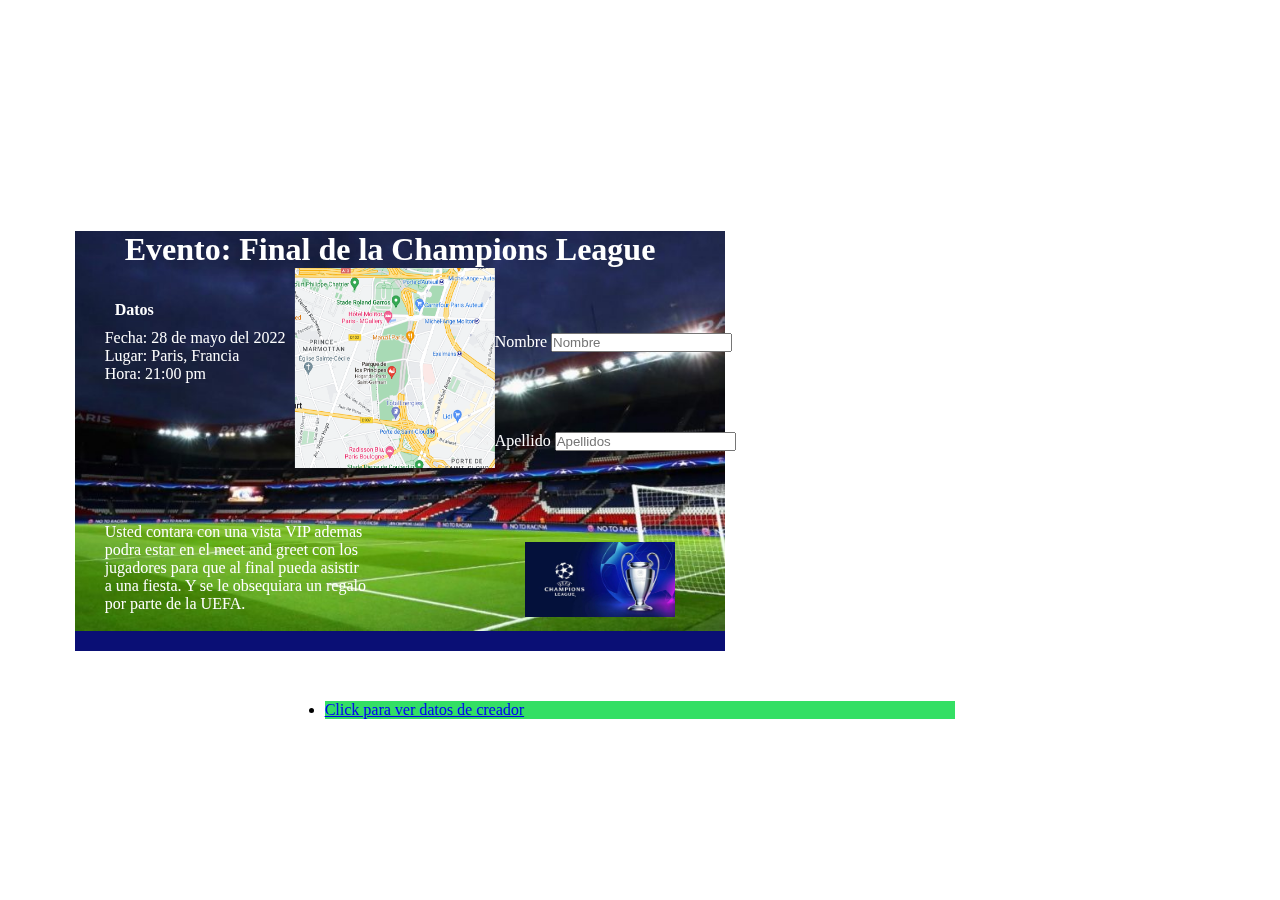
<file: evento/index.html>
<!DOCTYPE html>
<html lang="es">
<head>
    <meta charset="UTF-8">
    <meta http-equiv="X-UA-Compatible" content="IE=edge">
    <meta name="viewport" content="width=device-width, initial-scale=1.0">
    <title>Evento</title>
    <link rel="stylesheet" href="style.css">
</head>
<body>
    
   <main>
       <div class="contenedor">
           <div class="estadio">
               <img src="./estadio.jpg" alt="help" width="650" height="400">
           </div>
           <div class="title">
               <h1>Evento: Final de la Champions League</h1>
           </div>

           <div class="ubicacion">
               <img src="./paris.png" alt="Hola" width="200" height="200">
           </div>

           <div class="UEFA">
                <img src="./champions.jpg" alt="CHL" width="150" height="75">
           </div>
           <div class="datos">
               <h4>Datos</h4>
               <p>Fecha: 28 de mayo del 2022</p>
               <p>Lugar: Paris, Francia</p>
               <p>Hora: 21:00 pm</p>
           </div>
           <div class="Texto">
               <p>Usted contara con una vista VIP ademas <br>
                podra estar en el meet and greet con los <br>  jugadores para que al final pueda asistir <br>
                a una fiesta. Y se le obsequiara un regalo <br>
                por parte de la UEFA.</p>
           </div>
           <form>
               <div class="PersonaN">
                <label for="Nombre">Nombre</label>
                <input class="controls" type="text" name="Nombre" id="Nombre" minlength="2"
                maxlength="20" placeholder="Nombre" required >  
               </div>
               <div class="PersonaA">
                <label for="Apellido">Apellido</label>
                <input class="controls" type="text" name="Apellido" id="Apellido" minlength="2"
                maxlength="10" placeholder="Apellidos" required >  
               </div>
           </form>
           
         </div>

        <div class="link">
        <li><a href="portada.html">Click para ver datos de creador</a></li> 
        </div>
   </main> 
</body>
</html>
</file>
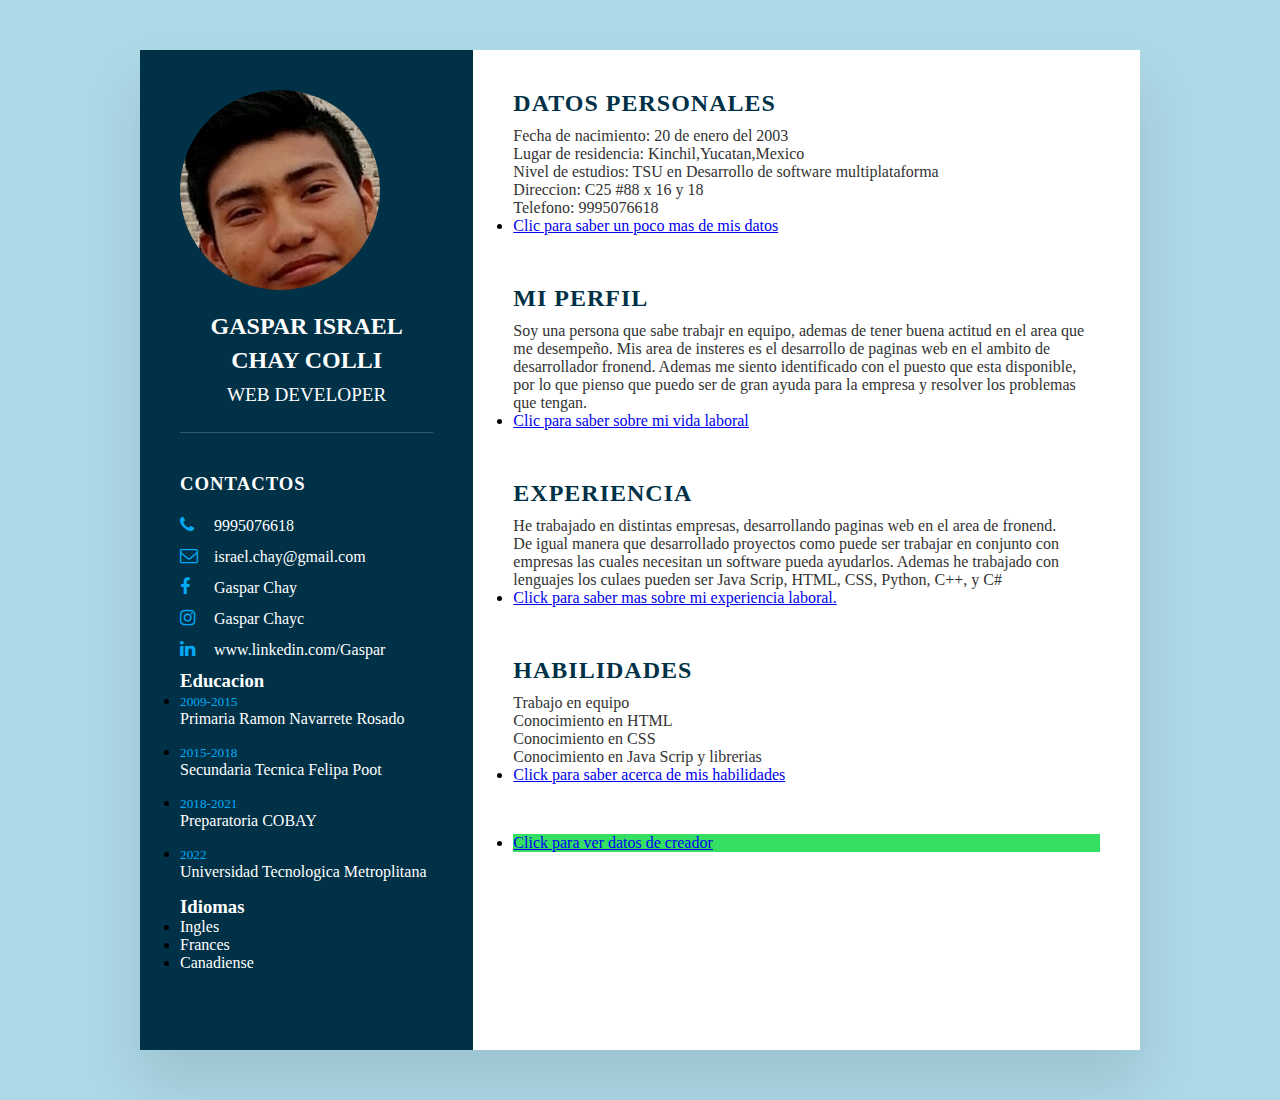
<file: plan de estudios/index.html>
<!DOCTYPE html>
<html lang="es">
<head>
    <meta charset="UTF-8">
    <meta http-equiv="X-UA-Compatible" content="IE=edge">
    <meta name="viewport" content="width=device-width, initial-scale=1.0">
    <title>Curriculum Vitae</title>
    <link rel="stylesheet" href="style.css">
    <link rel="stylesheet" href="https://cdnjs.cloudflare.com/ajax/libs/font-awesome/4.7.0/css/font-awesome.css" integrity="sha512-5A8nwdMOWrSz20fDsjczgUidUBR8liPYU+WymTZP1lmY9G6Oc7HlZv156XqnsgNUzTyMefFTcsFH/tnJE/+xBg==" crossorigin="anonymous" referrerpolicy="no-referrer" />
</head>
<body>
    <main>
        <div class="contenedor">
            <div class="lado_izquierdo">
                <div class="perfil">
                    <div class="img">
                        <img src="./yoGjtr.jpg" alt="yop">
                    </div>
                    <h2>Gaspar Israel Chay Colli <br><span>Web developer</span></h2>
                </div>
                <div class="Contactos">
                    <h3 class="Titulo">Contactos</h3>
                    <ul>
                        <li>
                            <span class="icono"><i class="fa fa-phone" aria-hidden="true"></i></span>
                            <span class="text">9995076618</span>
                        </li>
                        <li>
                            <span class="icono"><i class="fa fa-envelope-o" aria-hidden="true"></i></span>
                            <span class="text">israel.chay@gmail.com</span>
                        </li>
                        <li>
                            <span class="icono"><i class="fa fa-facebook" aria-hidden="true"></i></span>
                            <span class="text">Gaspar Chay</span>
                        </li>

                        <li>
                            <span class="icono"><i class="fa fa-instagram" aria-hidden="true"></i></span>
                            <span class="text">Gaspar Chayc
                            </span>
                        </li>

                        <li>
                            <span class="icono"><i class="fa fa-linkedin" aria-hidden="true"></i></span>
                            <span class="text">www.linkedin.com/Gaspar</span>
                        </li>
                    </ul>
                </div>
                <div class="Educacion">
                    <h3 class="title">Educacion</h3>
                    <ul>
                        <li>
                            <h5>2009-2015</h5>
                            <h4>Primaria Ramon Navarrete Rosado</h4>

                        </li>
                    </ul>
                    <ul>
                        <li>
                            <h5>2015-2018</h5>
                            <h4>Secundaria Tecnica Felipa Poot</h4>
                            
                        </li>
                    </ul>
                    <ul>
                        <li>
                            <h5>2018-2021</h5>
                            <h4>Preparatoria COBAY</h4>
                            
                        </li>
                    </ul>
                    <ul>
                        <li>
                            <h5>2022</h5>
                            <h4>Universidad Tecnologica Metroplitana</h4>
                            
                        </li>
                    </ul>
                </div>

                <div class="Lenguajes">
                    <h3 class="title">Idiomas</h3>
                    <ul>
                        <li>
                            <span class="text">Ingles</span>
                            
                        </li>
                        <li>
                            <span class="text">Frances</span>
                            
                        </li>
                        <li>
                            <span class="text">Canadiense</span>
                            
                        </li>
                    </ul>
                </div>
               

            </div>



            <div class="lado_derecho">

                <div class="Perfil">
                    <h2 class="title1">Datos Personales</h2>
                    <p>Fecha de nacimiento: 20 de enero del 2003</p>
                    <p>Lugar de residencia: Kinchil,Yucatan,Mexico</p>
                    <p>Nivel de estudios: TSU en Desarrollo de software multiplataforma</p>
                    <p>Direccion: C25 #88 x 16 y 18</p>
                    <p>Telefono: 9995076618</p>
                    <li><a href="datos.html">Clic para saber un poco mas de mis datos</a></li>
                </div>
                <div class="Perfil">
                    <h2 class="title1">Mi perfil</h2>
                    <p>Soy una persona que sabe trabajr en equipo, ademas de tener buena actitud en el area que me     desempeño. Mis area de insteres es el desarrollo de paginas web en el ambito de desarrollador fronend.  Ademas me siento identificado con el puesto que esta disponible, por lo que pienso que puedo ser de gran ayuda para la empresa y resolver los problemas que tengan.</p>
                    <li><a href="resumenlab.html">Clic para saber sobre mi vida laboral</a></li>
                </div>
                <div class="Perfil">
                    <h2 class="title1">Experiencia</h2>
                    <p>He trabajado en distintas empresas, desarrollando paginas web en el area de fronend. <br> De igual manera que desarrollado proyectos como puede ser trabajar en conjunto con empresas las cuales necesitan un software pueda ayudarlos. Ademas he trabajado con lenguajes los culaes pueden ser Java Scrip, HTML, CSS, Python, C++, y C#</p>
                    <li><a href="experiencia.html">Click para saber mas sobre mi experiencia laboral.</a></li>

                </div>

                <div class="Perfil">
                    <h2 class="title1">Habilidades</h2>
                    <p>Trabajo en equipo</p>
                    <p>Conocimiento en HTML</p>
                    <p>Conocimiento en CSS</p>
                    <p>Conocimiento en Java Scrip y librerias </p>
                    <li><a href="hanilidades.html">Click para saber acerca de mis habilidades</a></li>
                </div>
        
                <div class="link">
                    <li><a href="portada.html">Click para ver datos de creador</a></li> 
                </div>
            </div>

           
            
        </div>  
    </main>
</body>
</html>
</file>
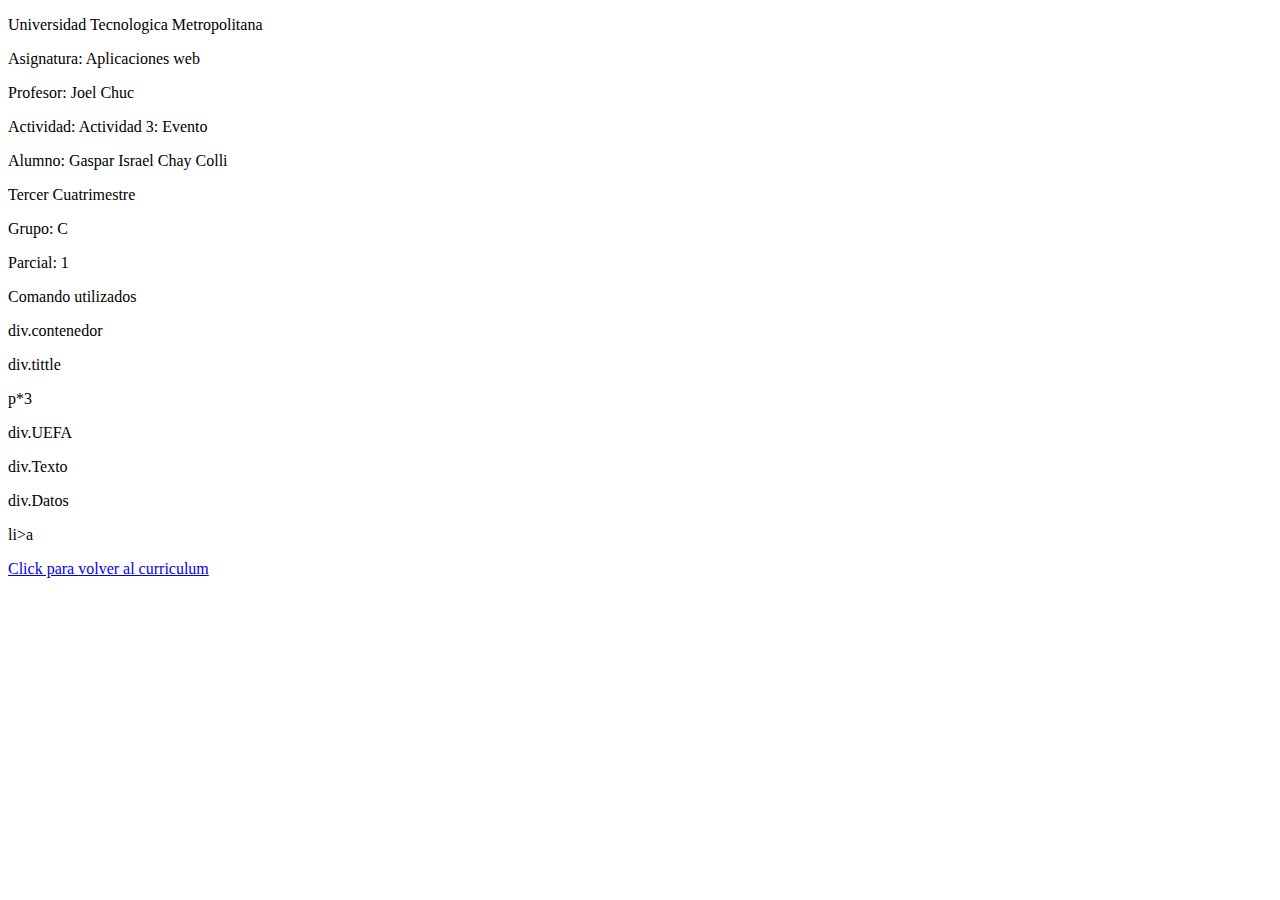
<file: evento/portada.html>
<!DOCTYPE html>
<html lang="es">
<head>
    <meta charset="UTF-8">
    <meta http-equiv="X-UA-Compatible" content="IE=edge">
    <meta name="viewport" content="width=device-width, initial-scale=1.0">
    <title>Document</title>
</head>
<body>
    <p>Universidad Tecnologica Metropolitana</p>
    <p>Asignatura: Aplicaciones web</p>
    <p>Profesor: Joel Chuc</p>
    <p>Actividad: Actividad 3: Evento</p>
    <p>Alumno: Gaspar Israel Chay Colli</p>
    <p>Tercer Cuatrimestre</p>
    <p>Grupo: C</p>
    <p>Parcial: 1</p>
    
    <p>Comando utilizados</p>
    <p>div.contenedor</p>
    <p>div.tittle</p>
    <p>p*3</p>
    <p>div.UEFA</p>
    <p>div.Texto</p>
    <p>div.Datos</p>
    <p>li>a</p>
    
    <li><a href="index.html">Click para volver al curriculum</a></li>

</body>
</html>
</file>
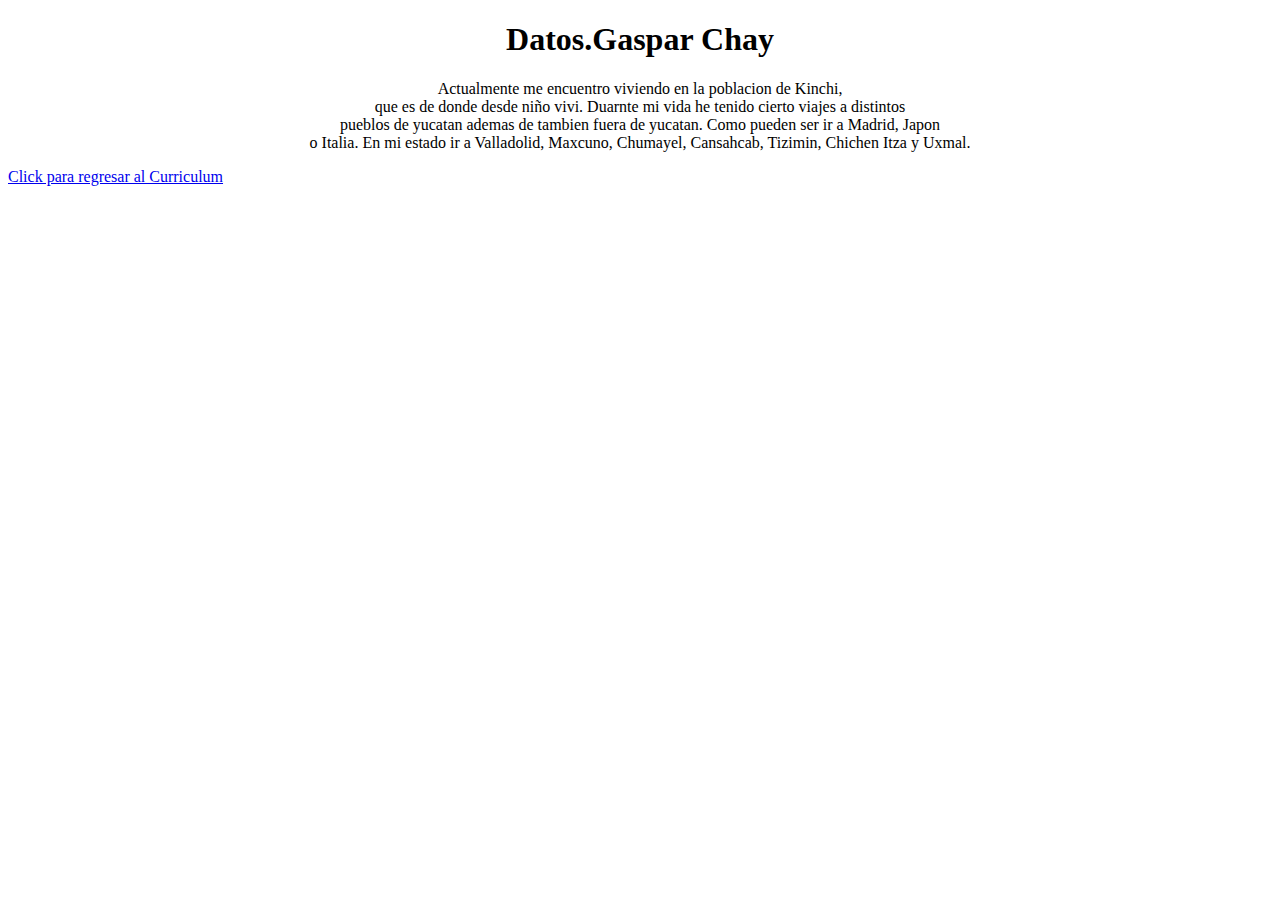
<file: plan de estudios/datos.html>
<!DOCTYPE html>
<html lang="es">
<head>
    <meta charset="UTF-8">
    <meta http-equiv="X-UA-Compatible" content="IE=edge">
    <meta name="viewport" content="width=device-width, initial-scale=1.0">
    <title>Datos.Gaspar Chay</title>
</head>
<body>
    <header><center><h1>Datos.Gaspar Chay</h1></center></header>
    <main>
        <center><p>Actualmente me encuentro viviendo en la poblacion de Kinchi, <br>
        que es de donde desde niño vivi. Duarnte mi vida he tenido cierto viajes a distintos <br>
    pueblos de yucatan ademas de tambien fuera de yucatan. Como pueden ser ir a Madrid, Japon <br>
o Italia. En mi estado ir a Valladolid, Maxcuno, Chumayel, Cansahcab, Tizimin, Chichen Itza y Uxmal.</p></center> 
        <a href="index.html">Click para regresar al Curriculum</a>
    </main>
</body>
</html>
</file>
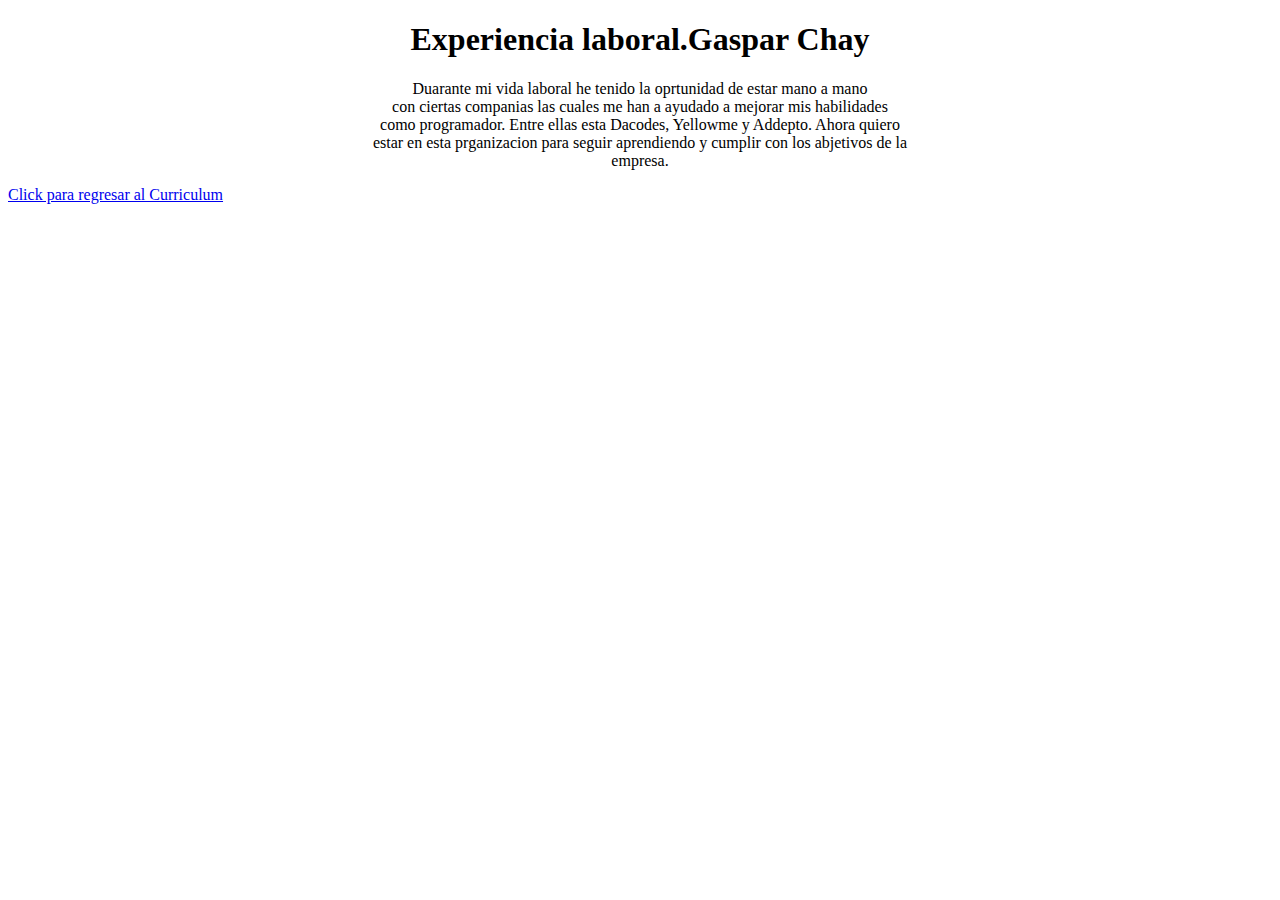
<file: plan de estudios/experiencia.html>
<!DOCTYPE html>
<html lang="es">
<head>
    <meta charset="UTF-8">
    <meta http-equiv="X-UA-Compatible" content="IE=edge">
    <meta name="viewport" content="width=device-width, initial-scale=1.0">
    <title>Experiencia</title>
</head>
<body>
    <header><center><h1>Experiencia laboral.Gaspar Chay</h1></center></header>
    <main>
        <center><p>Duarante mi vida laboral he tenido la oprtunidad de estar mano a mano <br>
            con ciertas companias las cuales me han a ayudado a mejorar mis habilidades <br>
            como programador. Entre ellas esta Dacodes, Yellowme y Addepto. Ahora quiero <br>
        estar en esta prganizacion para seguir aprendiendo y cumplir con los abjetivos de la <br>
    empresa.</p></center> 
        <a href="index.html">Click para regresar al Curriculum</a>
    </main>
</body>
</html>
</file>
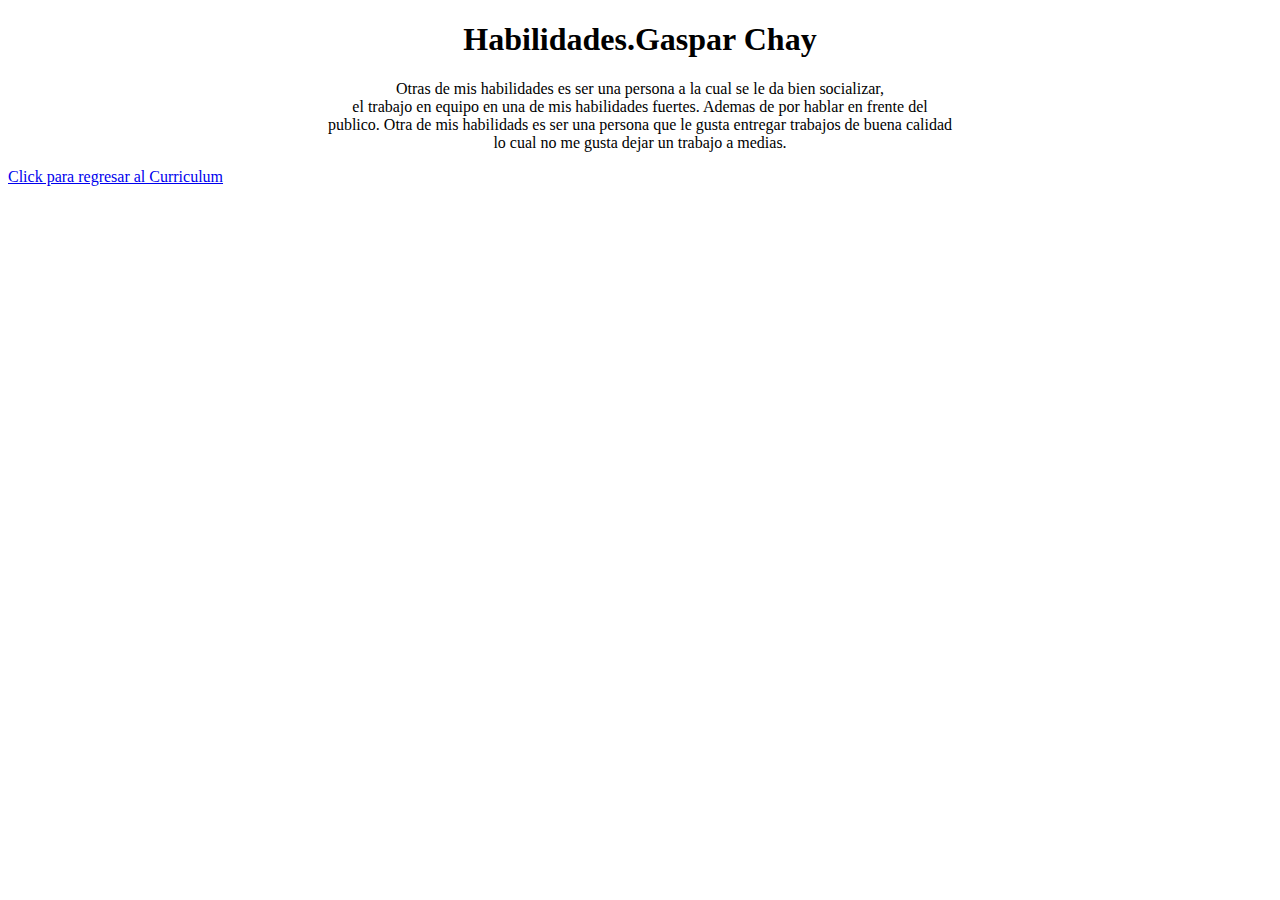
<file: plan de estudios/hanilidades.html>
<!DOCTYPE html>
<html lang="es">
<head>
    <meta charset="UTF-8">
    <meta http-equiv="X-UA-Compatible" content="IE=edge">
    <meta name="viewport" content="width=device-width, initial-scale=1.0">
    <title>Habilidades</title>
</head>
<body>
    <header><center><h1>Habilidades.Gaspar Chay</h1></center></header>
    <main>
        <center><p>Otras de mis habilidades es ser una persona a la cual se le da bien socializar, <br>
        el trabajo en equipo en una de mis habilidades fuertes. Ademas de por hablar en frente del <br>
    publico. Otra de mis habilidads es ser una persona que le gusta entregar trabajos de buena calidad <br>
lo cual no me gusta dejar un trabajo a medias.</p></center> 
        <a href="index.html">Click para regresar al Curriculum</a>
    </main>
</body>
</html>
</file>
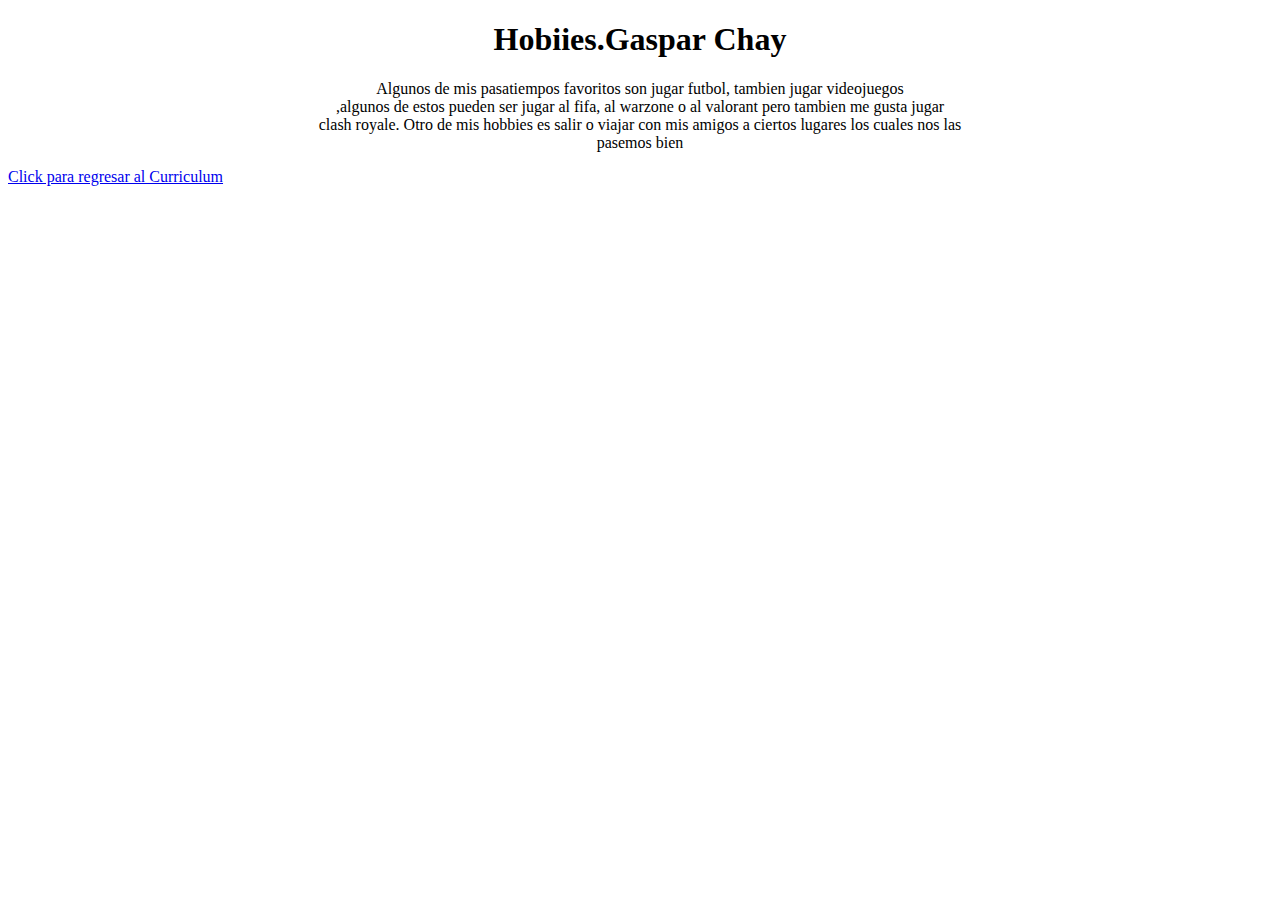
<file: plan de estudios/hobiies.html>
<!DOCTYPE html>
<html lang="es">
<head>
    <meta charset="UTF-8">
    <meta http-equiv="X-UA-Compatible" content="IE=edge">
    <meta name="viewport" content="width=device-width, initial-scale=1.0">
    <title>Hobiies</title>
</head>
<body>
    <header><center><h1>Hobiies.Gaspar Chay</h1></center></header>
    <main>
        <center><p>Algunos de mis pasatiempos favoritos son jugar futbol, tambien jugar videojuegos <br>
            ,algunos de estos pueden ser jugar al fifa, al warzone o al valorant pero tambien me gusta jugar <br>
        clash royale. Otro de mis hobbies es salir o viajar con mis amigos a ciertos lugares los cuales nos las <br>
        pasemos bien</p></center> 
        <a href="index.html">Click para regresar al Curriculum</a>
    </main>
    

</body>
</html>
</file>
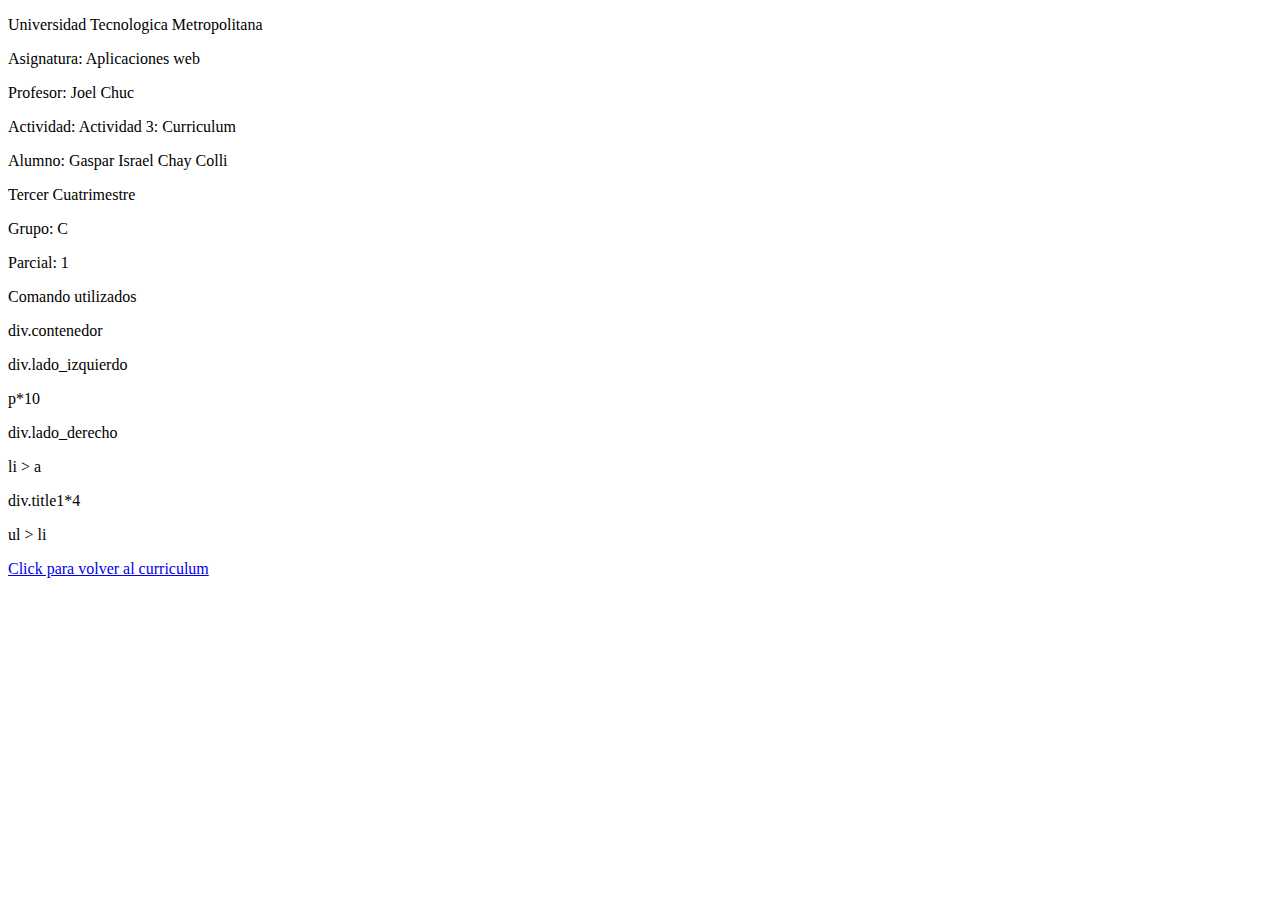
<file: plan de estudios/portada.html>
<!DOCTYPE html>
<html lang="es">
<head>
    <meta charset="UTF-8">
    <meta http-equiv="X-UA-Compatible" content="IE=edge">
    <meta name="viewport" content="width=device-width, initial-scale=1.0">
    <title>Document</title>
</head>
<body>


    <p>Universidad Tecnologica Metropolitana</p>
    <p>Asignatura: Aplicaciones web</p>
    <p>Profesor: Joel Chuc</p>
    <p>Actividad: Actividad 3: Curriculum</p>
    <p>Alumno: Gaspar Israel Chay Colli</p>
    <p>Tercer Cuatrimestre</p>
    <p>Grupo: C</p>
    <p>Parcial: 1</p>
    
    <p>Comando utilizados</p>
    <p>div.contenedor</p>
    <p>div.lado_izquierdo</p>
    <p>p*10</p>
    <p>div.lado_derecho</p>
    <p>li > a</p>
    <p>div.title1*4</p>
    <p>ul > li</p>

    <li><a href="index.html">Click para volver al curriculum</a></li>


</body>
</html>
</file>
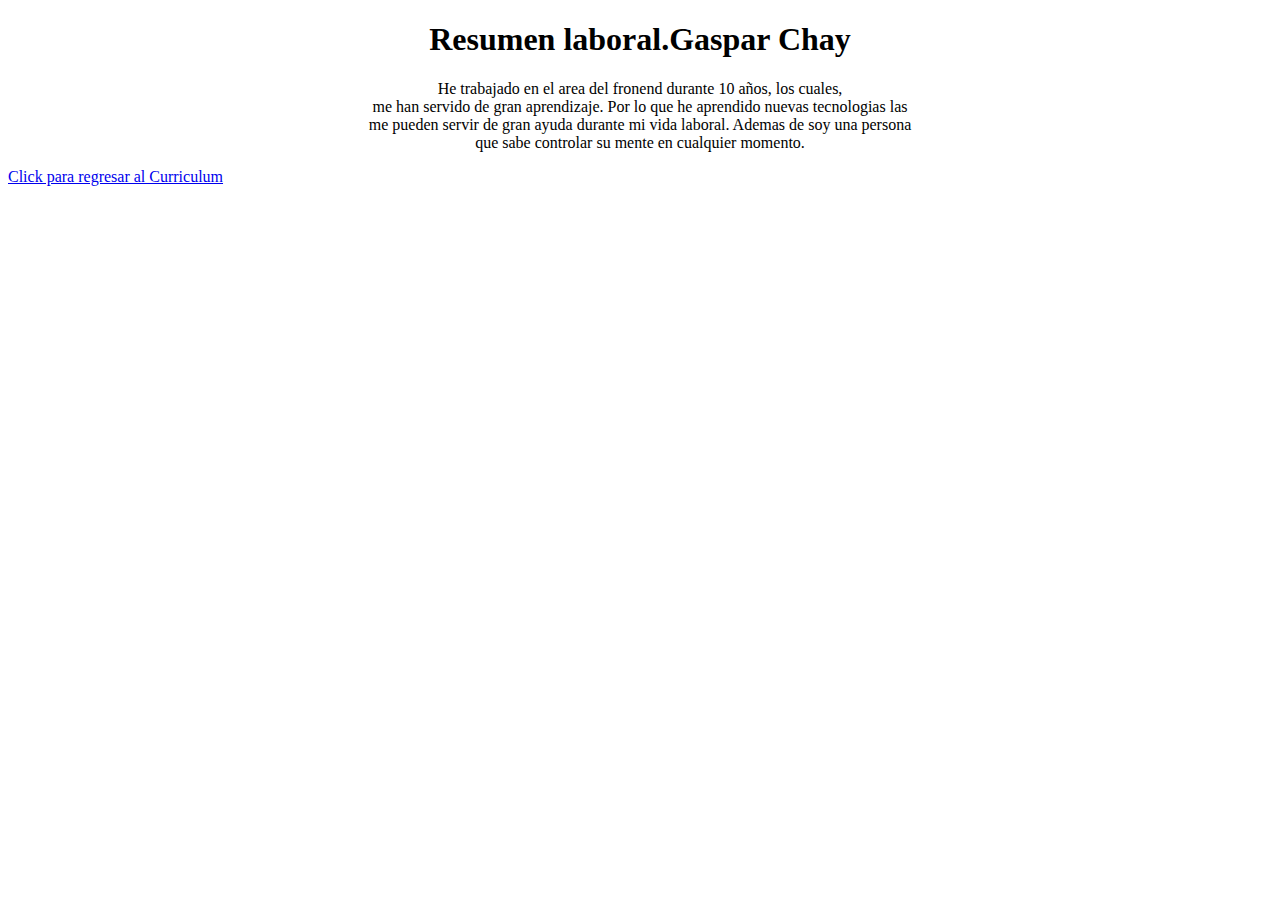
<file: plan de estudios/resumenlab.html>
<!DOCTYPE html>
<html lang="es">
<head>
    <meta charset="UTF-8">
    <meta http-equiv="X-UA-Compatible" content="IE=edge">
    <meta name="viewport" content="width=device-width, initial-scale=1.0">
    <title>Document</title>
</head>
<body>
    <header><center><h1>Resumen laboral.Gaspar Chay</h1></center></header>
    <main>
        <center><p>He trabajado en el area del fronend durante 10 años, los cuales, <br>
        me han servido de gran aprendizaje. Por lo que he aprendido nuevas tecnologias las <br>
    me pueden servir de gran ayuda durante mi vida laboral. Ademas de soy una persona  <br>
que sabe controlar su mente en cualquier momento.</p></center> 
        <a href="index.html">Click para regresar al Curriculum</a>
    </main>
    
</body>
</html>
</file>
<file: evento/style.css>
*
{
    margin: 0;
    padding: 0;
    box-sizing: border-box;
    font-family: 'Poppins' sans-serif;
}

body
{
    background: rgb(255, 255, 255);
    display: flex;
    justify-content: center;
    align-items: center;
    min-height: 100vh;
}

.contenedor
{
    position: relative;
    width: 1000%;
    max-width: 650px;
    min-height: 200px;
    background: rgb(10, 15, 117);
    margin: 50px;
    display: grid;
    right: 300px ;
    height: 420px;
}

.title h1
{
    color: rgb(255, 255, 255);
    position: relative;
    left: 50px;
    font-family:'Franklin Gothic Medium';
}

.ubicacion
{
    position: relative;
    left: 220px;
}

.estadio
{
    position: fixed;
}
.UEFA
{
    position: relative;
    left: 450px;
    top: 70px; 
}

.datos h4
{
    color: rgb(254, 254, 255);
    position: relative;
    top: -250px;
    left: 40px;
}

.datos p
{
    position: relative;
    top: -240px;
    left: 30px; 
    color: rgb(254, 254, 255);

}

.Texto
{
    position: relative;
    top: -100px;
    left: 30px; 
    color: rgb(254, 254, 255);

}

.PersonaN
{
    color: rgb(254, 254, 255);
    position: relative;
    top: -380px;
    left: 420px; 
}

.PersonaA
{
    color: rgb(254, 254, 255);
    position: relative;
    top: -300px;
    left: 420px; 
}

.link
{
    background: #34df64;
}
</file>
<file: plan de estudios/style.css>
*
{
    margin: 0;
    padding: 0;
    box-sizing: border-box;
    font-family: 'Poppins' sans-serif;
}

body
{
    background: lightblue;
    display: flex;
    justify-content: center;
    align-items: center;
    min-height: 100vh;
}
.contenedor
{
    position: relative;
    width: 100%;
    max-width: 1000px;
    min-height: 1000px;
    background: #fff;
    margin: 50px;
    display: grid;
    grid-template-columns: 1fr 2fr;
    box-shadow: 0 35px 55px rgba(0,0,0,0.1);
}

.contenedor .lado_izquierdo
{
    position: relative;
    background: #003147;
    padding: 40px;
    
}


.perfil
{
   position: relative; 
   display: flex;
   flex-direction: column;
   padding-bottom:  20px;
   border-bottom: 1px solid rgba(255,255,255,0.2) ;
}

.perfil .img
{
   position: relative;
   width: 200px;
   height: 200px;
   border-radius: 50%;
   overflow: hidden;
}

.perfil .img yoGtr
{
    position: absolute;
    top: 0;
    left: 0;
    width: 100px;
    height: 100x;
    object-fit:cover
}

.perfil h2
{
    color: #fff;
    font-size: 1.5em;
    margin-top: 20px;
    text-transform: uppercase;
    text-align: center;
    font-weight: 600;
    line-height: 1.4em;
}

.perfil h2 span
{
    font-size: 0.8em;
    font-weight: 300;
}

.Contactos
{
    padding-top: 40px;
}

.Titulo
{
    color: #fff;
    text-transform: uppercase;
    font-weight: 600;
    letter-spacing: 1px;
    margin-bottom: 20px;
}

.Contactos ul
{
    position: relative;

}
.Contactos ul li
{
    position: relative;
    list-style: none; 
    margin: 10px 0; 
    cursor: pointer;
}

.Contactos ul li .icono
{
    display: inline-block;
    width:  30px;
    font-size: 18px;
    color: #03a9f4;
}

.Contactos ul li span
{
    color: #fff;
}

.Educacion li
{
   margin-bottom: 15px;
}

.Educacion h5
{
   color: #03a9f4;
   font-weight: 500;
}

.Educacion h4 :nth-child(2)
{
    color:#fff;
    font-weight: 300;
    
}
.Educacion h4
{
   color: #fff;
   font-weight: 500;
}

.Educacion h3
{
    color: #fff;
}

.Lenguajes h3
{
    color: #fff;
}


.Lenguajes span
{
    color: #fff;
}


.contenedor .lado_derecho
{
   position: relative;
   background: #fff;
   padding: 40px;
}

.Perfil
{
    margin-bottom: 50px;
}
.Perfil:last-child
{
    margin-bottom: 0;
}

.title1
{
    color: #003147;
    text-transform: uppercase;
    letter-spacing:  1px;
    margin-bottom: 10px;

}

p
{
    color: #333;
}

.link
{
    background: #34df64;
}
</file>
